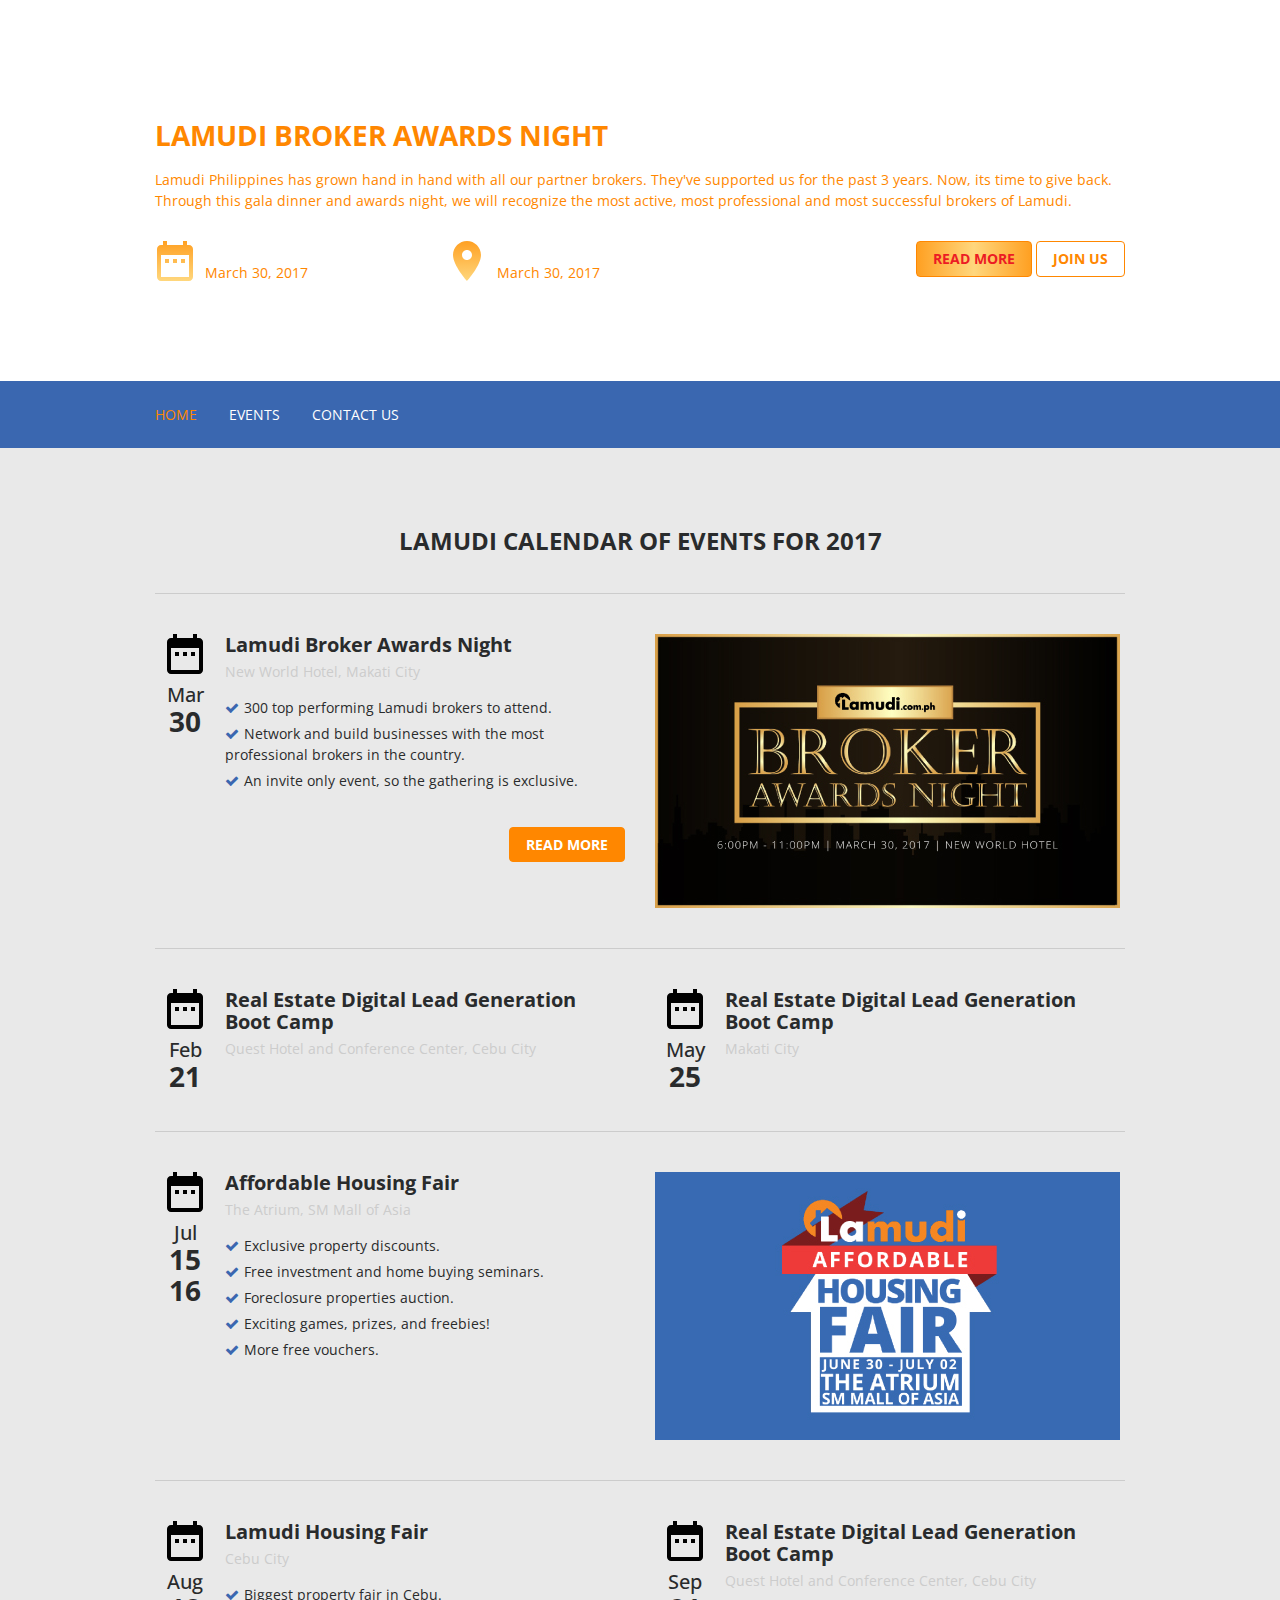
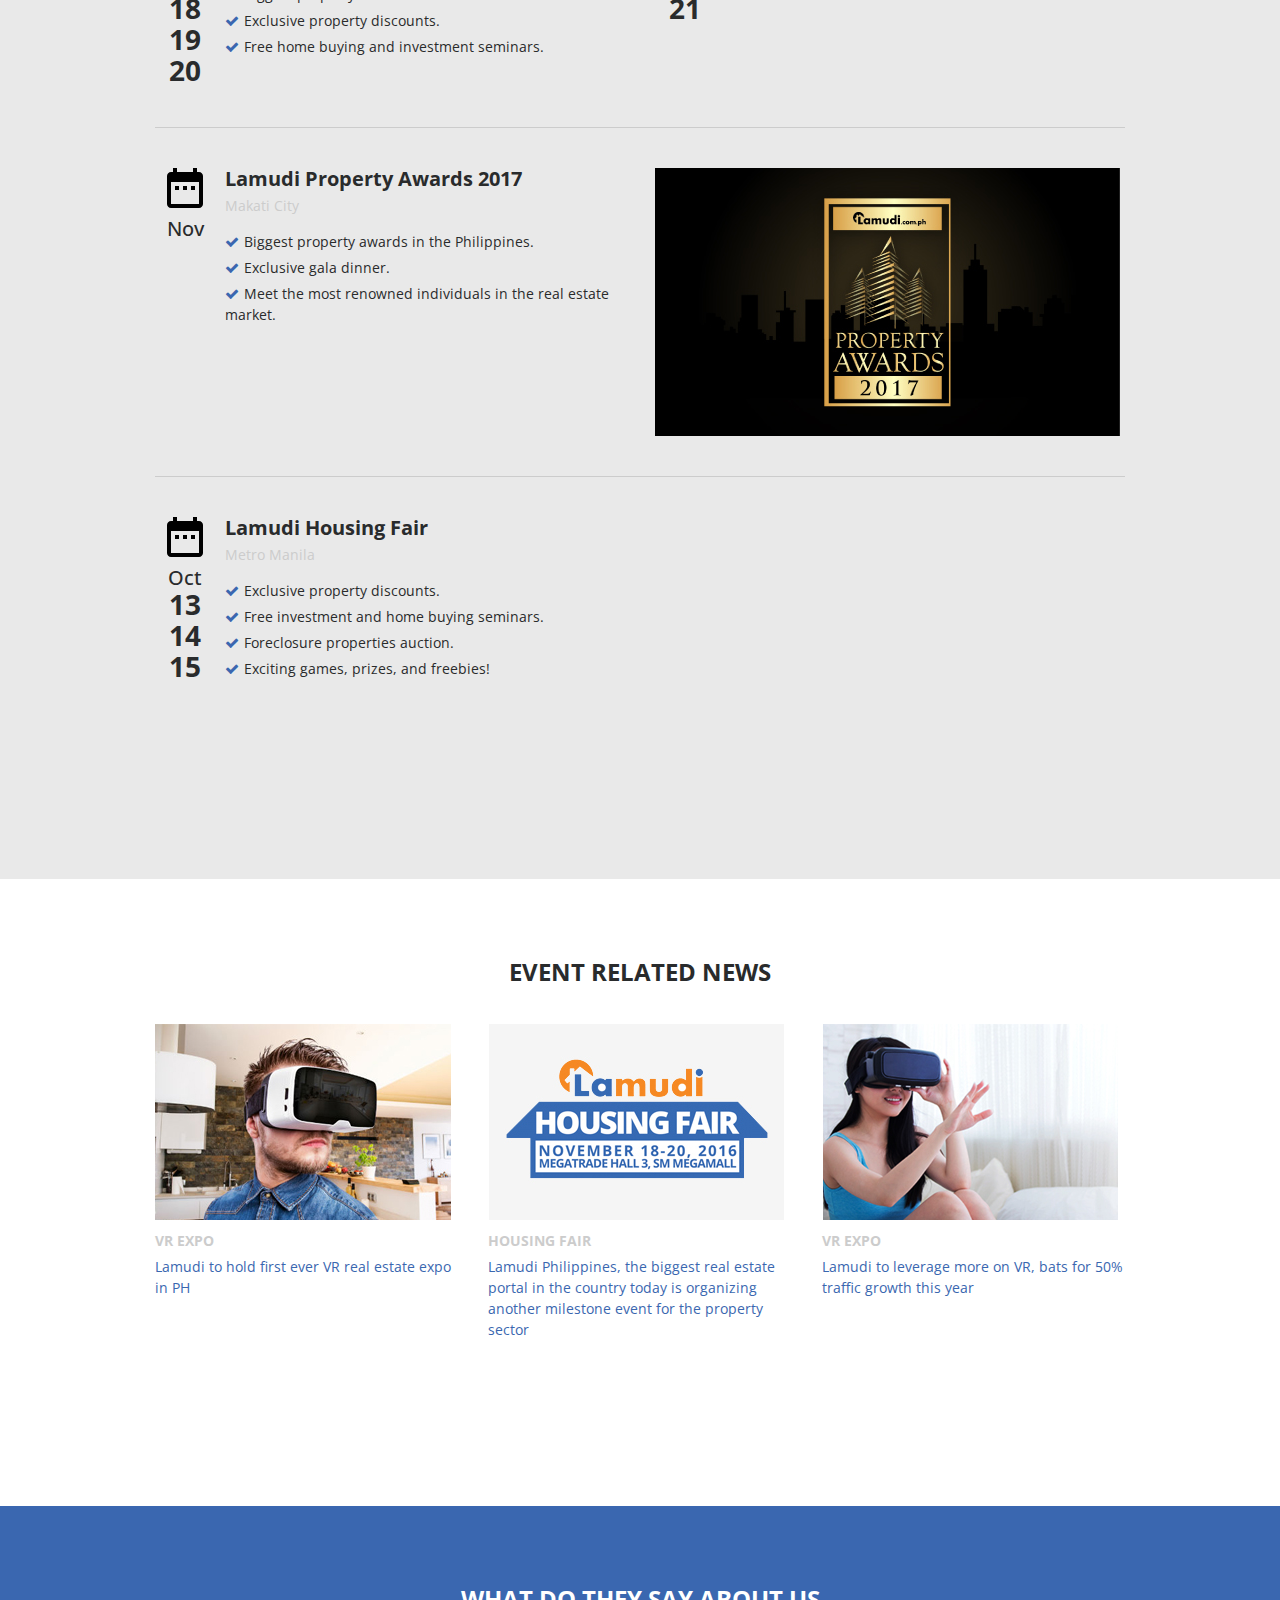
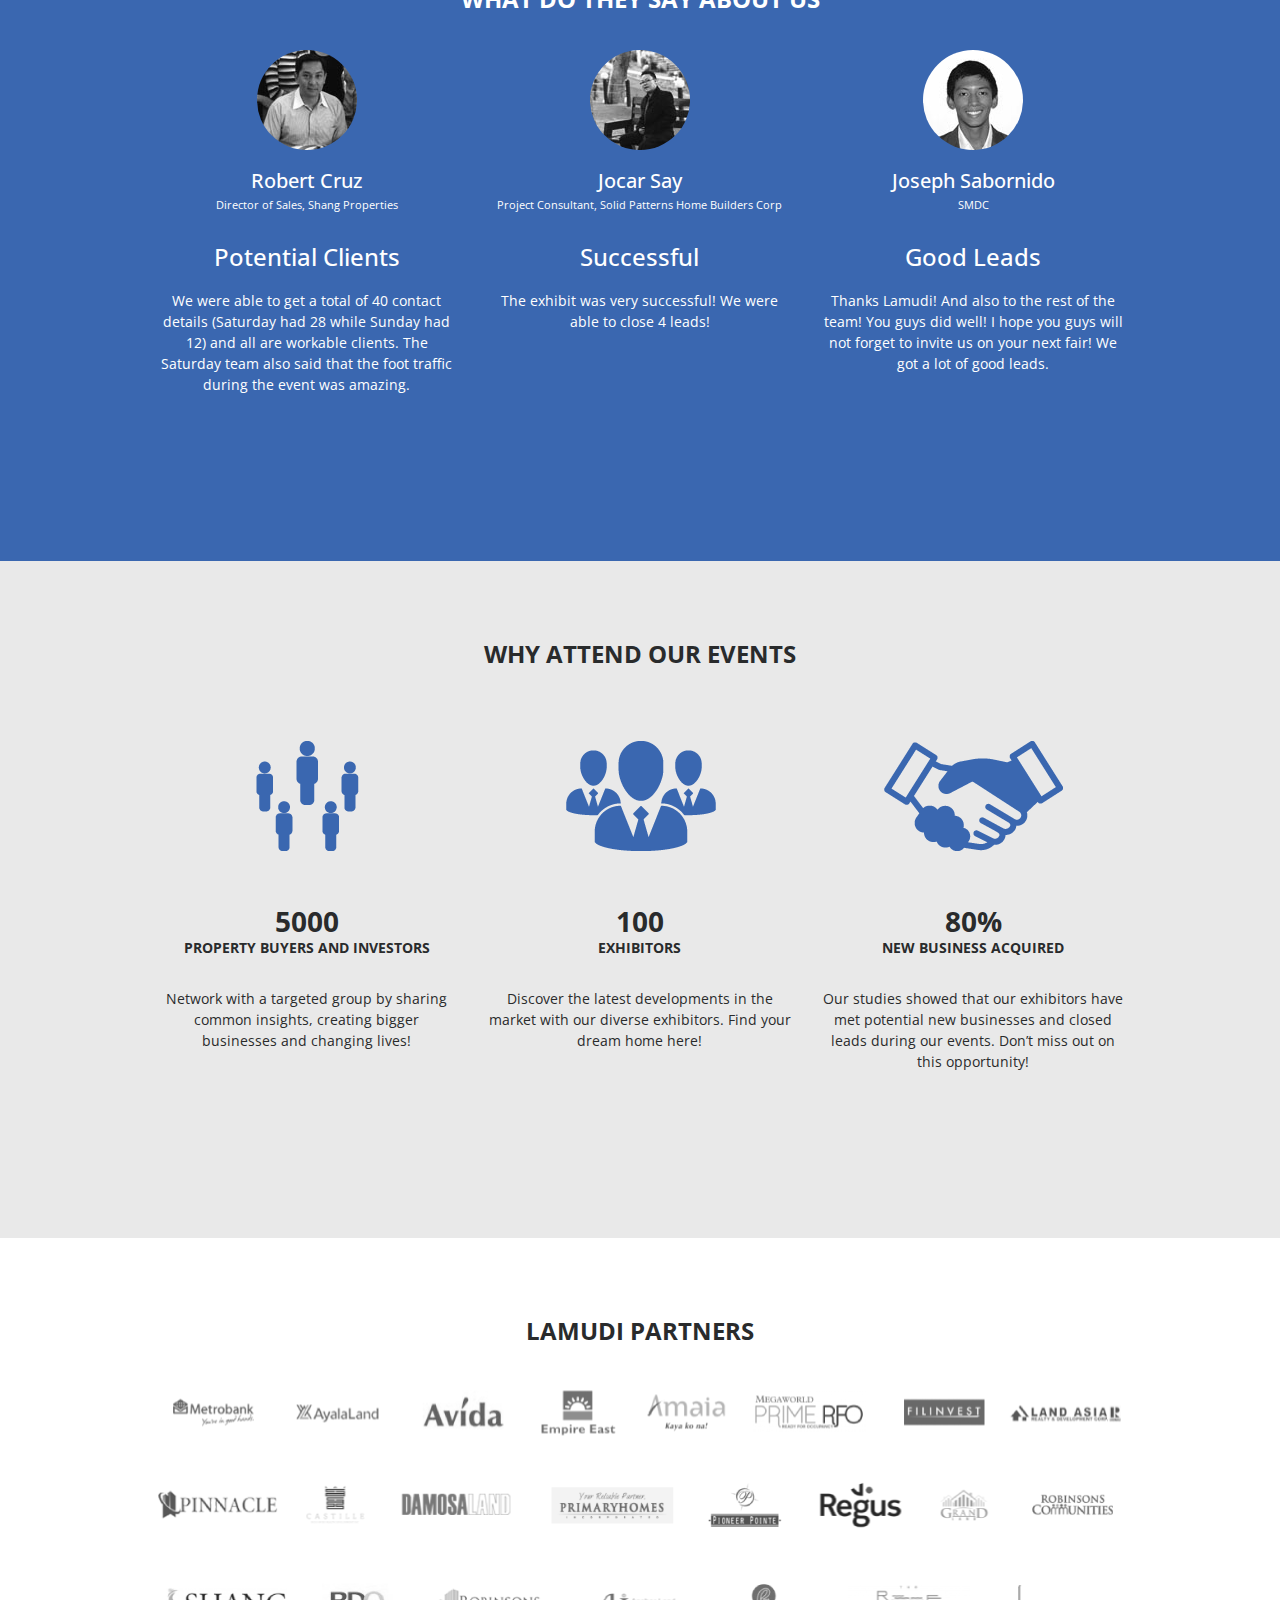
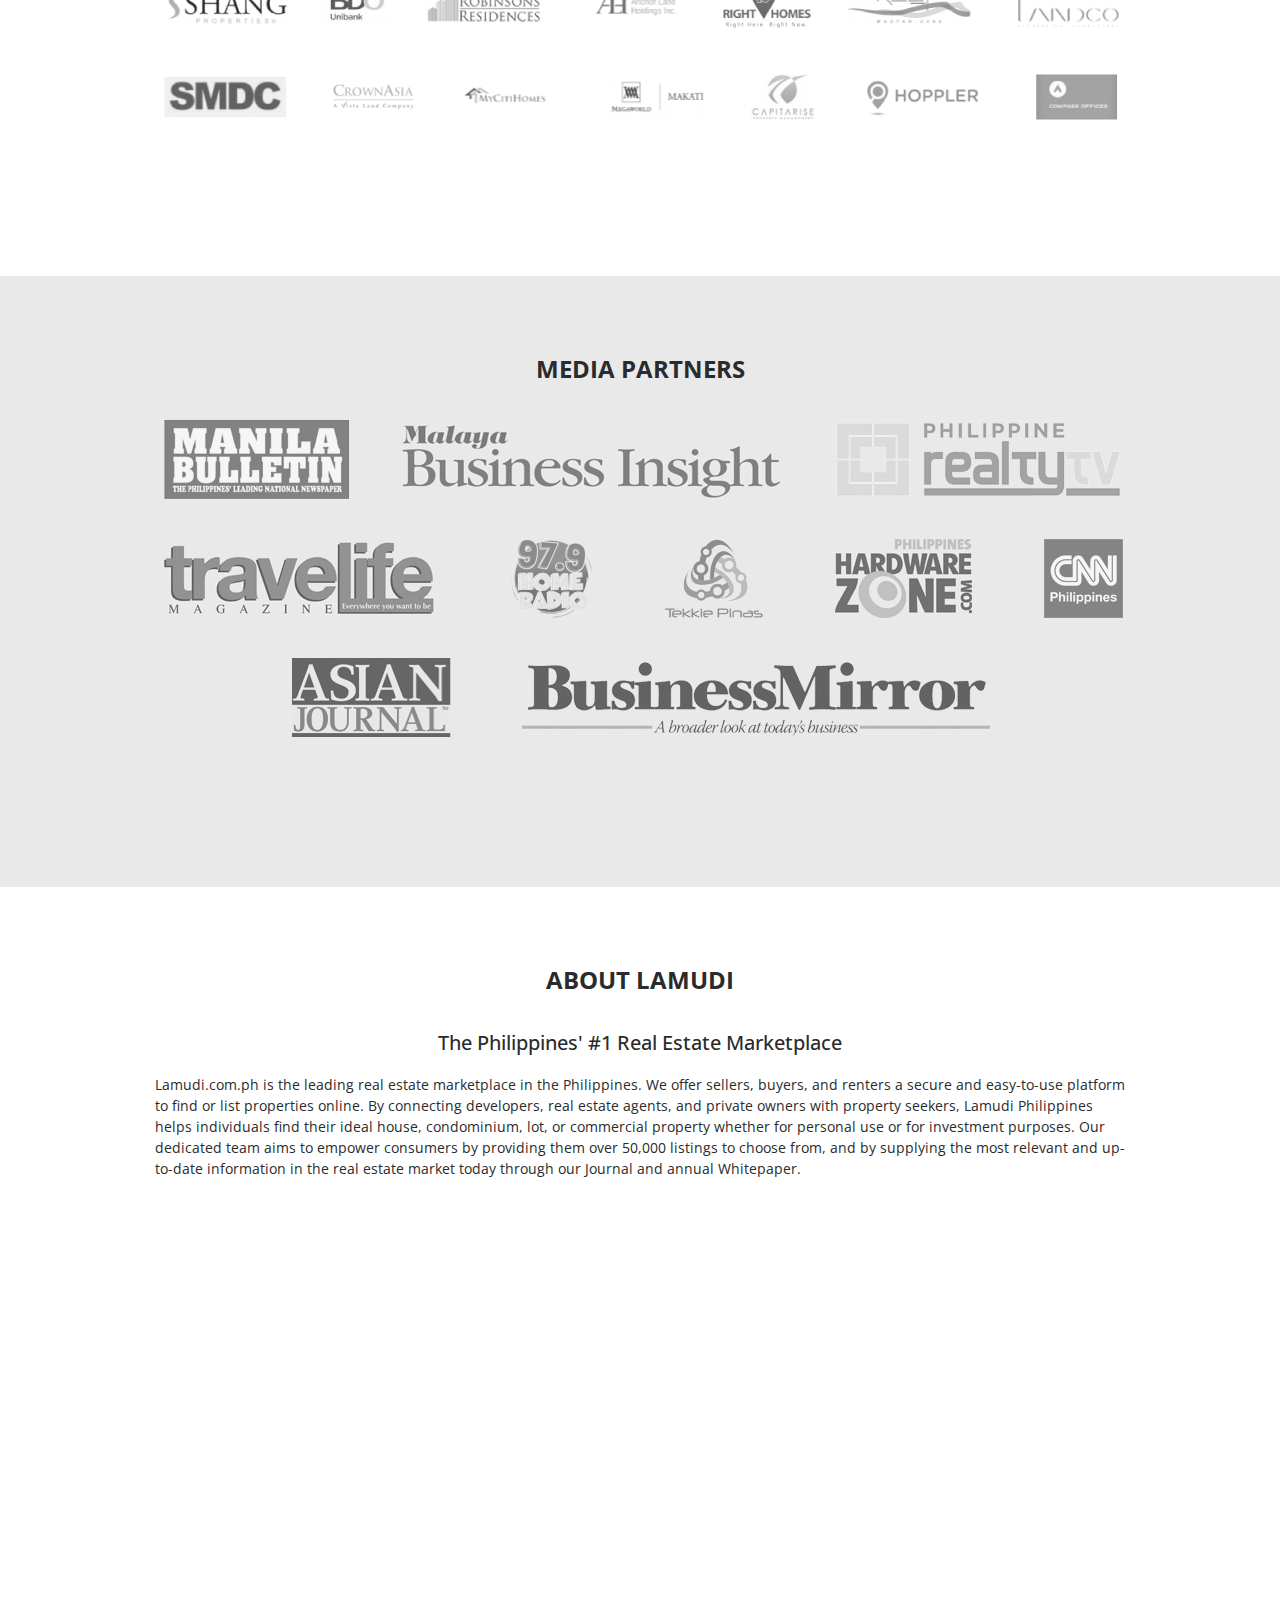
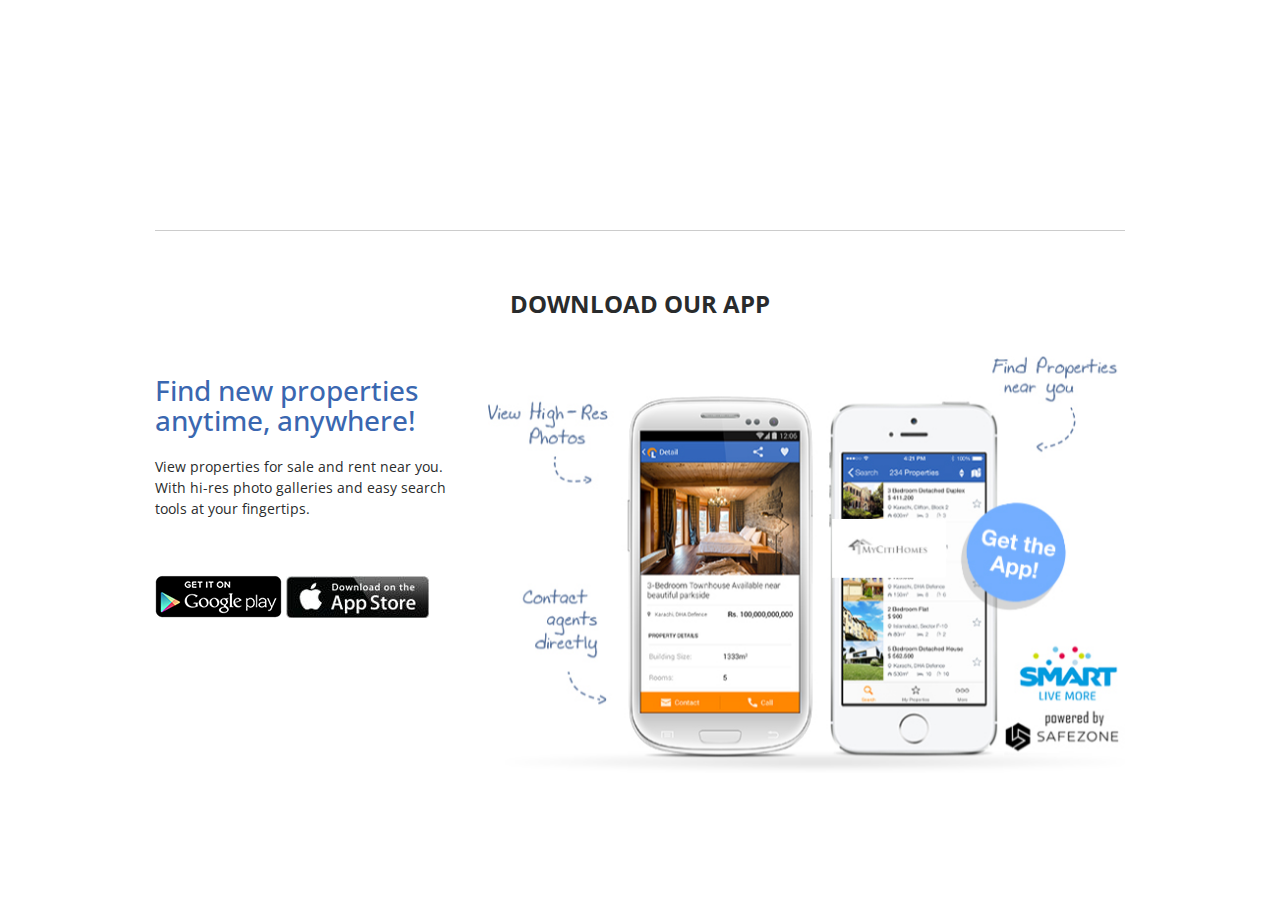
<file: index.html>
<html>
<head>
<link type="text/css" rel="stylesheet" href="https://mypropertylamudi-test.github.io/lamudi-events/css/main.css" />
</head>
<body>
	<div class="events">
		<header class="events-page">
			<div class="container">
				<div class="events-header">
					<span class="text-white"><i>Upcoming event</i></span>
					<h1 class="text-uppercase"><p><strong>Lamudi Broker Awards Night</strong></p></h1>
					<p class="mb30">Lamudi Philippines has grown hand in hand with all our partner brokers. They've supported us for the past 3 years. Now, its time to give back. Through this gala dinner and awards night, we will recognize the most active, most professional and most successful brokers of Lamudi.</p>
					<div class="row">
						<div class="col-sm-7 col-12">
							<div class="eh-details mb30">
								<div class="row">
									<div class="col-6">
										<div class="svg-ico left two-lines">
											<div class="icon">
												<svg fill="url(#gradient1)" version="1.1" id="Layer_1" xmlns="http://www.w3.org/2000/svg" xmlns:xlink="http://www.w3.org/1999/xlink" x="0px" y="0px" viewBox="0 0 40 40" style="enable-background:new 0 0 40 40;" xml:space="preserve">
													<defs>
												      <linearGradient id="gradient1" x2="0%" y2="100%">
												        <stop offset="0%" stop-color="#ffa022" />
												        <stop offset="100%" stop-color="#ffd77d" />
												      </linearGradient>
												    </defs>
													<g id="XMLID_90_">
														<path id="XMLID_422_" d="M14,18h-4v4h4V18z M22,18h-4v4h4V18z M30,18h-4v4h4V18z M34,4h-2V0h-4v4H12V0H8v4H6C3.8,4,2,5.8,2,8l0,28
															c0,2.2,1.8,4,4,4h28c2.2,0,4-1.8,4-4V8C38,5.8,36.2,4,34,4z M34,36H6V14h28V36z"/>
													</g> 
												</svg>
											</div>
											<div class="label">
												<p class="text-uppercase text-white no-margin"><strong>When</strong></p>
												<p>March 30, 2017</p>
											</div>
										</div>
									</div>
									<div class="col-6">
										<div class="svg-ico left two-lines">
											<div class="icon">
												<svg fill="url(#gradient1)" version="1.1" id="Layer_1" xmlns="http://www.w3.org/2000/svg" xmlns:xlink="http://www.w3.org/1999/xlink" x="0px" y="0px" viewBox="0 0 40 40" style="enable-background:new 0 0 40 40;" xml:space="preserve">
													<defs>
												      <linearGradient id="gradient1" x2="0%" y2="100%">
												        <stop offset="0%" stop-color="#ffa022" />
												        <stop offset="100%" stop-color="#ffd77d" />
												      </linearGradient>
												    </defs>
													<path id="XMLID_122_" d="M20,0C12.3,0,6,6.3,6,14c0,10.5,14,26,14,26s14-15.5,14-26C34,6.3,27.7,0,20,0z M20,19c-2.8,0-5-2.2-5-5
													s2.2-5,5-5s5,2.2,5,5S22.8,19,20,19z"/>
												</svg>
											</div>
											<div class="label">
												<p class="text-uppercase text-white no-margin"><strong>Where</strong></p>
												<p>March 30, 2017</p>
											</div>
										</div>
									</div>
								</div>
									<div style="clear:both;"></div>
							</div>
						</div>
						<div class="col-sm-5 col-xs-12">
							<div class="eh-cta text-right mb30">
								<a href="brokerawards.html" class="btn broker-awards">Read More</a>
								<a href="event-contact.html" class="btn btn-outline-primary">Join Us</a>
							</div>
						</div>
					</div>
				</div>
			</div>
		</header>
		<nav class="navbar navbar-toggleable-md navbar-light bg-faded">
			<div class="container">
				<div class="navbar-collapse" id="navbarSupportedContent">
					<ul class="navbar-nav mr-auto">
						<li class="nav-item active">
							<a class="nav-link active" href="#">Home</a>
						</li>
						<li class="nav-item">
							<a class="nav-link" href="all-events.html">Events</a>
						</li>
						<li class="nav-item">
							<a class="nav-link" href="event-contact.html">Contact Us</a>
						</li>
					</ul>
				</div>
			</div>
		</nav>
		<section class="gray">
			<div class="container">
				<h4 class="text-uppercase text-center"><strong>Lamudi Calendar of Events for 2017</strong></h4>
				<div class="section-content">
					<div class="home-calendar two-row">
						<div class="row">
							<div class="hc-box col-sm-6">
								<div class="hc-date">
									<div class="svg-ico text-center">
										<div class="icon mb10">
											<svg version="1.1" id="Layer_1" xmlns="http://www.w3.org/2000/svg" xmlns:xlink="http://www.w3.org/1999/xlink" x="0px" y="0px" viewBox="0 0 40 40" style="enable-background:new 0 0 40 40;" xml:space="preserve">
												<g id="XMLID_90_">
													<path id="XMLID_422_" d="M14,18h-4v4h4V18z M22,18h-4v4h4V18z M30,18h-4v4h4V18z M34,4h-2V0h-4v4H12V0H8v4H6C3.8,4,2,5.8,2,8l0,28
														c0,2.2,1.8,4,4,4h28c2.2,0,4-1.8,4-4V8C38,5.8,36.2,4,34,4z M34,36H6V14h28V36z"/>
												</g> 
											</svg>
										</div>
										<h5 class="no-margin">Mar</h5>
										<h1 class="no-margin"><strong>30</strong></h1>
									</div>
								</div>
								<div class="hc-details">
									<div class="hcd-box ml10 mb30">
										<h5 class="mb5"><strong>Lamudi Broker Awards Night</strong></h5>
										<p class="text-muted no-margin">New World Hotel, Makati City</p>
										<ul class="hcd-highlights list-unstyled pt15">
											<li class="mb5"><i class="fa fa-check mr5" aria-hidden="true"></i>300 top performing Lamudi brokers to attend.</li>
											<li class="mb5"><i class="fa fa-check mr5" aria-hidden="true"></i>Network and build businesses with the most professional brokers in the country.</li>
											<li class="mb5"><i class="fa fa-check mr5" aria-hidden="true"></i>An invite only event, so the gathering is exclusive.</li>
										</ul>
										<p class="text-right"><a href="brokerawards.html" class="btn btn-primary mt20">READ MORE</a></p>
									</div>
								</div>
							</div>
							<div class="col-sm-6">
								<a href="brokerawards.html"><img class="img-fluid hidden-xs-down" src="https://mypropertylamudi-test.github.io/lamudi-events/images/calendar-main-01.jpg" alt=""></a>
							</div>
						</div>
					</div>
					<div class="home-calendar two-row">
						<div class="row">
							<div class="hc-box col-sm-6">
								<div class="hc-date">
									<div class="svg-ico text-center">
										<div class="icon mb10">
											<svg version="1.1" id="Layer_1" xmlns="http://www.w3.org/2000/svg" xmlns:xlink="http://www.w3.org/1999/xlink" x="0px" y="0px" viewBox="0 0 40 40" style="enable-background:new 0 0 40 40;" xml:space="preserve">
												<g id="XMLID_90_">
													<path id="XMLID_422_" d="M14,18h-4v4h4V18z M22,18h-4v4h4V18z M30,18h-4v4h4V18z M34,4h-2V0h-4v4H12V0H8v4H6C3.8,4,2,5.8,2,8l0,28
														c0,2.2,1.8,4,4,4h28c2.2,0,4-1.8,4-4V8C38,5.8,36.2,4,34,4z M34,36H6V14h28V36z"/>
												</g> 
											</svg>
										</div>
										<h5 class="no-margin">Feb</h5>
										<h1 class="no-margin"><strong>21</strong></h1>
									</div>
								</div>
								<div class="hc-details">
									<div class="hcd-box ml10 mb30">
										<h5 class="mb5"><strong>Real Estate Digital Lead Generation Boot Camp</strong></h5>
										<p class="text-muted no-margin">Quest Hotel and Conference Center, Cebu City</p>
									</div>
								</div>
							</div>
							<div class="hc-box col-sm-6">
								<div class="hc-date">
									<div class="svg-ico text-center">
										<div class="icon mb10">
											<svg version="1.1" id="Layer_1" xmlns="http://www.w3.org/2000/svg" xmlns:xlink="http://www.w3.org/1999/xlink" x="0px" y="0px" viewBox="0 0 40 40" style="enable-background:new 0 0 40 40;" xml:space="preserve">
												<g id="XMLID_90_">
													<path id="XMLID_422_" d="M14,18h-4v4h4V18z M22,18h-4v4h4V18z M30,18h-4v4h4V18z M34,4h-2V0h-4v4H12V0H8v4H6C3.8,4,2,5.8,2,8l0,28
														c0,2.2,1.8,4,4,4h28c2.2,0,4-1.8,4-4V8C38,5.8,36.2,4,34,4z M34,36H6V14h28V36z"/>
												</g> 
											</svg>
										</div>
										<h5 class="no-margin">May</h5>
										<h1 class="no-margin"><strong>25</strong></h1>
									</div>
								</div>
								<div class="hc-details">
									<div class="hcd-box ml10 mb30">
										<h5 class="mb5"><strong>Real Estate Digital Lead Generation Boot Camp</strong></h5>
										<p class="text-muted no-margin">Makati City</p>
									</div>
								</div>
							</div>
						</div>
					</div>
					<div class="home-calendar two-row">
						<div class="row">
							<div class="hc-box col-sm-6">
								<div class="hc-date">
									<div class="svg-ico text-center">
										<div class="icon mb10">
											<svg version="1.1" id="Layer_1" xmlns="http://www.w3.org/2000/svg" xmlns:xlink="http://www.w3.org/1999/xlink" x="0px" y="0px" viewBox="0 0 40 40" style="enable-background:new 0 0 40 40;" xml:space="preserve">
												<g id="XMLID_90_">
													<path id="XMLID_422_" d="M14,18h-4v4h4V18z M22,18h-4v4h4V18z M30,18h-4v4h4V18z M34,4h-2V0h-4v4H12V0H8v4H6C3.8,4,2,5.8,2,8l0,28
														c0,2.2,1.8,4,4,4h28c2.2,0,4-1.8,4-4V8C38,5.8,36.2,4,34,4z M34,36H6V14h28V36z"/>
												</g> 
											</svg>
										</div>
										<h5 class="no-margin">Jul</h5>
										<h1 class="no-margin"><strong>15</strong></h1>
										<h1 class="no-margin"><strong>16</strong></h1>
									</div>
								</div>
								<div class="hc-details">
									<div class="hcd-box ml10 mb30">
										<h5 class="mb5"><strong>Affordable Housing Fair</strong></h5>
										<p class="text-muted no-margin">The Atrium, SM Mall of Asia</p>
										<ul class="hcd-highlights list-unstyled pt15">
											<li class="mb5"><i class="fa fa-check mr5" aria-hidden="true"></i>Exclusive property discounts.</li>
											<li class="mb5"><i class="fa fa-check mr5" aria-hidden="true"></i>Free investment and home buying seminars.</li>
											<li class="mb5"><i class="fa fa-check mr5" aria-hidden="true"></i>Foreclosure properties auction.</li>
											<li class="mb5"><i class="fa fa-check mr5" aria-hidden="true"></i>Exciting games, prizes, and freebies!</li>
											<li class="mb5"><i class="fa fa-check mr5" aria-hidden="true"></i>More free vouchers.</li>
										</ul>
									</div>
								</div>
							</div>
							<div class="col-sm-6">
								<img class="img-fluid hidden-xs-down" src="https://mypropertylamudi-test.github.io/lamudi-events/images/calendar-main-02.jpg" alt="">
							</div>
						</div>
					</div>
					<div class="home-calendar two-row">
						<div class="row">
							<div class="hc-box col-sm-6">
								<div class="hc-date">
									<div class="svg-ico text-center">
										<div class="icon mb10">
											<svg version="1.1" id="Layer_1" xmlns="http://www.w3.org/2000/svg" xmlns:xlink="http://www.w3.org/1999/xlink" x="0px" y="0px" viewBox="0 0 40 40" style="enable-background:new 0 0 40 40;" xml:space="preserve">
												<g id="XMLID_90_">
													<path id="XMLID_422_" d="M14,18h-4v4h4V18z M22,18h-4v4h4V18z M30,18h-4v4h4V18z M34,4h-2V0h-4v4H12V0H8v4H6C3.8,4,2,5.8,2,8l0,28
														c0,2.2,1.8,4,4,4h28c2.2,0,4-1.8,4-4V8C38,5.8,36.2,4,34,4z M34,36H6V14h28V36z"/>
												</g> 
											</svg>
										</div>
										<h5 class="no-margin">Aug</h5>
										<h1 class="no-margin"><strong>18</strong></h1>
										<h1 class="no-margin"><strong>19</strong></h1>
										<h1 class="no-margin"><strong>20</strong></h1>
									</div>
								</div>
								<div class="hc-details">
									<div class="hcd-box ml10 mb30">
										<h5 class="mb5"><strong>Lamudi Housing Fair</strong></h5>
										<p class="text-muted no-margin">Cebu City</p>
										<ul class="hcd-highlights list-unstyled pt15">
											<li class="mb5"><i class="fa fa-check mr5" aria-hidden="true"></i>Biggest property fair in Cebu.</li>
											<li class="mb5"><i class="fa fa-check mr5" aria-hidden="true"></i>Exclusive property discounts.</li>
											<li class="mb5"><i class="fa fa-check mr5" aria-hidden="true"></i>Free home buying and investment seminars.</li>
										</ul>
									</div>
								</div>
							</div>
							<div class="hc-box col-sm-6">
								<div class="hc-date">
									<div class="svg-ico text-center">
										<div class="icon mb10">
											<svg version="1.1" id="Layer_1" xmlns="http://www.w3.org/2000/svg" xmlns:xlink="http://www.w3.org/1999/xlink" x="0px" y="0px" viewBox="0 0 40 40" style="enable-background:new 0 0 40 40;" xml:space="preserve">
												<g id="XMLID_90_">
													<path id="XMLID_422_" d="M14,18h-4v4h4V18z M22,18h-4v4h4V18z M30,18h-4v4h4V18z M34,4h-2V0h-4v4H12V0H8v4H6C3.8,4,2,5.8,2,8l0,28
														c0,2.2,1.8,4,4,4h28c2.2,0,4-1.8,4-4V8C38,5.8,36.2,4,34,4z M34,36H6V14h28V36z"/>
												</g> 
											</svg>
										</div>
										<h5 class="no-margin">Sep</h5>
										<h1 class="no-margin"><strong>21</strong></h1>
									</div>
								</div>
								<div class="hc-details">
									<div class="hcd-box ml10 mb30">
										<h5 class="mb5"><strong>Real Estate Digital Lead Generation Boot Camp</strong></h5>
										<p class="text-muted no-margin">Quest Hotel and Conference Center, Cebu City</p>
									</div>
								</div>
							</div>
						</div>
					</div>
					<div class="home-calendar two-row">
						<div class="row">
							<div class="hc-box col-sm-6">
								<div class="hc-date">
									<div class="svg-ico text-center">
										<div class="icon mb10">
											<svg version="1.1" id="Layer_1" xmlns="http://www.w3.org/2000/svg" xmlns:xlink="http://www.w3.org/1999/xlink" x="0px" y="0px" viewBox="0 0 40 40" style="enable-background:new 0 0 40 40;" xml:space="preserve">
												<g id="XMLID_90_">
													<path id="XMLID_422_" d="M14,18h-4v4h4V18z M22,18h-4v4h4V18z M30,18h-4v4h4V18z M34,4h-2V0h-4v4H12V0H8v4H6C3.8,4,2,5.8,2,8l0,28
														c0,2.2,1.8,4,4,4h28c2.2,0,4-1.8,4-4V8C38,5.8,36.2,4,34,4z M34,36H6V14h28V36z"/>
												</g> 
											</svg>
										</div>
										<h5 class="no-margin">Nov</h5>
									</div>
								</div>
								<div class="hc-details">
									<div class="hcd-box ml10 mb30">
										<h5 class="mb5"><strong>Lamudi Property Awards 2017</strong></h5>
										<p class="text-muted no-margin">Makati City</p>
										<ul class="hcd-highlights list-unstyled pt15">
											<li class="mb5"><i class="fa fa-check mr5" aria-hidden="true"></i>Biggest property awards in the Philippines.</li>
											<li class="mb5"><i class="fa fa-check mr5" aria-hidden="true"></i>Exclusive gala dinner.</li>
											<li class="mb5"><i class="fa fa-check mr5" aria-hidden="true"></i>Meet the most renowned individuals in the real estate market.</li>
										</ul>
									</div>
								</div>
							</div>
							<div class="col-sm-6">
								<img class="img-fluid hidden-xs-down" src="https://mypropertylamudi-test.github.io/lamudi-events/images/calendar-main-03.jpg" alt="">
							</div>
						</div>
					</div>
					<div class="home-calendar two-row">
						<div class="row">
							<div class="hc-box col-sm-6">
								<div class="hc-date">
									<div class="svg-ico text-center">
										<div class="icon mb10">
											<svg version="1.1" id="Layer_1" xmlns="http://www.w3.org/2000/svg" xmlns:xlink="http://www.w3.org/1999/xlink" x="0px" y="0px" viewBox="0 0 40 40" style="enable-background:new 0 0 40 40;" xml:space="preserve">
												<g id="XMLID_90_">
													<path id="XMLID_422_" d="M14,18h-4v4h4V18z M22,18h-4v4h4V18z M30,18h-4v4h4V18z M34,4h-2V0h-4v4H12V0H8v4H6C3.8,4,2,5.8,2,8l0,28
														c0,2.2,1.8,4,4,4h28c2.2,0,4-1.8,4-4V8C38,5.8,36.2,4,34,4z M34,36H6V14h28V36z"/>
												</g> 
											</svg>
										</div>
										<h5 class="no-margin">Oct</h5>
										<h1 class="no-margin"><strong>13</strong></h1>
										<h1 class="no-margin"><strong>14</strong></h1>
										<h1 class="no-margin"><strong>15</strong></h1>
									</div>
								</div>
								<div class="hc-details">
									<div class="hcd-box ml10 mb30">
										<h5 class="mb5"><strong>Lamudi Housing Fair</strong></h5>
										<p class="text-muted no-margin">Metro Manila</p>
										<ul class="hcd-highlights list-unstyled pt15">
											<li class="mb5"><i class="fa fa-check mr5" aria-hidden="true"></i>Exclusive property discounts.</li>
											<li class="mb5"><i class="fa fa-check mr5" aria-hidden="true"></i>Free investment and home buying seminars.</li>
											<li class="mb5"><i class="fa fa-check mr5" aria-hidden="true"></i>Foreclosure properties auction.</li>
											<li class="mb5"><i class="fa fa-check mr5" aria-hidden="true"></i>Exciting games, prizes, and freebies!</li>
										</ul>
									</div>
								</div>
							</div>
						</div>
					</div>
				</div>
			</div>
		</section>
		<section>
			<div class="container">
				<h4 class="text-uppercase text-center"><strong>Event Related News</strong></h4>
				<div class="section-content text-center-xs">
					<div class="row">
						<div class="col-sm-4 mb20">
							<a href="http://adobomagazine.com/philippine-news/lamudi-hold-first-ever-vr-real-estate-expo-ph" target="_blank"><img class="img-fluid mb10" src="https://mypropertylamudi-test.github.io/lamudi-events/images/event-rel-01.jpg" alt=""></a>
							<p class="text-uppercase text-muted mb5"><strong>VR Expo</strong></p>
							<p><a href="http://adobomagazine.com/philippine-news/lamudi-hold-first-ever-vr-real-estate-expo-ph" target="_blank">Lamudi to hold first ever VR real estate expo in PH</a></p>
						</div>
						<div class="col-sm-4 mb20">
							<a href="http://travelife.biz/lamudi-philippines-event-property-sector" target="_blank"><img class="img-fluid mb10" src="https://mypropertylamudi-test.github.io/lamudi-events/images/event-rel-02.jpg" alt=""></a>
							<p class="text-uppercase text-muted mb5"><strong>Housing Fair</strong></p>
							<p><a href="http://travelife.biz/lamudi-philippines-event-property-sector" target="_blank">Lamudi Philippines, the biggest real estate portal in the country today is organizing another milestone event for the property sector</a></p>
						</div>
						<div class="col-sm-4 mb20">
							<a href="http://www.interaksyon.com/infotech/lamudi-to-leverage-more-on-vr-bats-for-50-traffic-growth-this-year" target="_blank"><img class="img-fluid mb10" src="https://mypropertylamudi-test.github.io/lamudi-events/images/event-rel-03.jpg" alt=""></a>
							<p class="text-uppercase text-muted mb5"><strong>VR Expo</strong></p>
							<p><a href="http://www.interaksyon.com/infotech/lamudi-to-leverage-more-on-vr-bats-for-50-traffic-growth-this-year">Lamudi to leverage more on VR, bats for 50% traffic growth this year</a></p>
						</div>
					</div>
				</div>
			</div>
		</section>
		<section class="blue">
			<div class="container">
				<h4 class="text-uppercase text-center"><strong>What do they say about us</strong></h4>
				<div class="section-content text-center">
					<div class="testimonials">
						<div class="row">
							<div class="col-sm-4 col-12 mb20">
								<img class="mb20" src="https://mypropertylamudi-test.github.io/lamudi-events/images/robert-cruz-01.jpg" alt="">
								<h5 class="mb5">Robert Cruz</h5>
								<p class="mb30"><small>Director of Sales, Shang Properties</small></p>
								<h4 class="mb20">Potential Clients</h4>
								<p>We were able to get a total of 40 contact details (Saturday had 28 while Sunday had 12) and all are workable clients. The Saturday team also said that the foot traffic during the event was amazing.</p>
							</div>
							<div class="col-sm-4 col-12 mb20">
								<img class="mb20" src="https://mypropertylamudi-test.github.io/lamudi-events/images/jocar-sey-01.jpg" alt="">
								<h5 class="mb5">Jocar Say</h5>
								<p class="mb30"><small>Project Consultant, Solid Patterns Home Builders Corp</small></p>
								<h4 class="mb20">Successful</h4>
								<p>The exhibit was very successful! We were able to close 4 leads!</p>
							</div>
							<div class="col-sm-4 col-12 mb20">
								<img class="mb20" src="https://mypropertylamudi-test.github.io/lamudi-events/images/joseph-sabornido-01.jpg" alt="">
								<h5 class="mb5">Joseph Sabornido</h5>
								<p class="mb30"><small>SMDC</small></p>
								<h4 class="mb20">Good Leads</h4>
								<p>Thanks Lamudi! And also to the rest of the team! You guys did well! I hope you guys will not forget to invite us on your next fair! We got a lot of good leads.</p>
							</div>
						</div>
					</div>
				</div>
			</div>
		</section>
		<section class="gray">
			<div class="container">
				<h4 class="text-uppercase text-center"><strong>Why attend our events</strong></h4>
				<div class="section-content text-center">
					<div class="row">
						<div class="col-sm-4 col-12 mb20">
							<img class="img-fluid mb20" src="https://mypropertylamudi-test.github.io/lamudi-events/images/why-attend-img-01.png" alt="">
							<h1 class="no-margin"><strong>5000</strong></h1>
							<p class="mb30 text-uppercase"><strong>Property Buyers and Investors</strong></p>
							<p>Network with a targeted group by sharing common insights, creating bigger businesses and changing lives! </p>
						</div>
						<div class="col-sm-4 col-12 mb20">
							<img class="img-fluid mb20" src="https://mypropertylamudi-test.github.io/lamudi-events/images/why-attend-img-02.png" alt="">
							<h1 class="no-margin"><strong>100</strong></h1>
							<p class="mb30 text-uppercase"><strong>Exhibitors</strong></p>
							<p>Discover the latest developments in the market with our diverse exhibitors. Find your dream home here!</p>
						</div>
						<div class="col-sm-4 col-12 mb20">
							<img class="img-fluid mb20" src="https://mypropertylamudi-test.github.io/lamudi-events/images/why-attend-img-03.png" alt="">
							<h1 class="no-margin"><strong>80%</strong></h1>
							<p class="mb30 text-uppercase"><strong>New Business Acquired</strong></p>
							<p>Our studies showed that our exhibitors have met potential new businesses and closed leads during our events. Don’t miss out on this opportunity!</p>
						</div>
					</div>
				</div>
			</div>
		</section>
		<section>
			<div class="container">
				<h4 class="text-uppercase text-center"><strong>Lamudi Partners</strong></h4>
				<div class="section-content text-center">
					<img class="img-fluid mb20" src="https://mypropertylamudi-test.github.io/lamudi-events/images/lamudi-partners-01.png" alt="">
				</div>
			</div>
		</section>
		<section class="gray">
			<div class="container">
				<h4 class="text-uppercase text-center"><strong>Media Partners</strong></h4>
				<div class="section-content text-center">
					<img class="img-fluid mb20" src="https://mypropertylamudi-test.github.io/lamudi-events/images/lamudi-partners-02.png" alt="">
				</div>
			</div>
		</section>
		<section>
			<div class="container">
				<h4 class="text-uppercase text-center"><strong>About Lamudi</strong></h4>
				<div class="section-content">
					<h5 class="text-center mb20">The Philippines' #1 Real Estate Marketplace</h5>
					<p class="mb40">Lamudi.com.ph is the leading real estate marketplace in the Philippines. We offer sellers, buyers, and renters a secure and easy-to-use platform to find or list properties online. By connecting developers, real estate agents, and private owners with property seekers, Lamudi Philippines helps individuals find their ideal house, condominium, lot, or commercial property whether for personal use or for investment purposes. Our dedicated team aims to empower consumers by providing them over 50,000 listings to choose from, and by supplying the most relevant and up-to-date information in the real estate market today through our Journal and annual Whitepaper. </p>
					<div class="lamudi-tvc">
						<iframe width="970" height="500" src="https://www.youtube.com/embed/80vm3V02-Ws" frameborder="0" allowfullscreen></iframe>
					</div>
				</div>
				<hr class="pb30 mb30">
				<h4 class="text-uppercase text-center"><strong>Download Our App</strong></h4>
				<div class="section-content text-center-xs">
					<div class="row">
						<div class="col-md-4 col-sm-6 col-12">
							<h1 class="mb20 text-info">Find new properties anytime, anywhere!</h1>
							<p>View properties for sale and rent near you. With hi-res photo galleries and easy search tools at your fingertips.</p>
							<div class="pt40 pb40">
								<a href="https://app.adjust.com/fv7fjo?campaign=PH_onsite&adgroup=PH_HomepageSpecialPromo&creative=PH_EN_app_banner&utm_source=Onsite&utm_medium=PH_onsite&utm_campaign=PH_HomepageSpecialPromo" target="_blank"><img class="img-fluid" src="https://mypropertylamudi-test.github.io/lamudi-events/images/app-dl-01.png" alt=""></a>
								<a href="https://app.adjust.com/6imu6r?campaign=PH_onsite&adgroup=PH_HomepageSpecialPromo&creative=PH_EN_app_banner&utm_source=Onsite&utm_medium=PH_onsite&utm_campaign=PH_HomepageSpecialPromo" target="_blank"><img class="img-fluid" src="https://mypropertylamudi-test.github.io/lamudi-events/images/app-dl-02.png" alt=""></a>
							</div>
						</div>
						<div class="col-md-8 col-sm-6 col-12">
							<img class="img-fluid mb20" src="https://mypropertylamudi-test.github.io/lamudi-events/images/download-app-01.jpg" alt="">
						</div>
					</div>
				</div>
			</div>
		</section>
	</div>
</body>
</html>
</file>
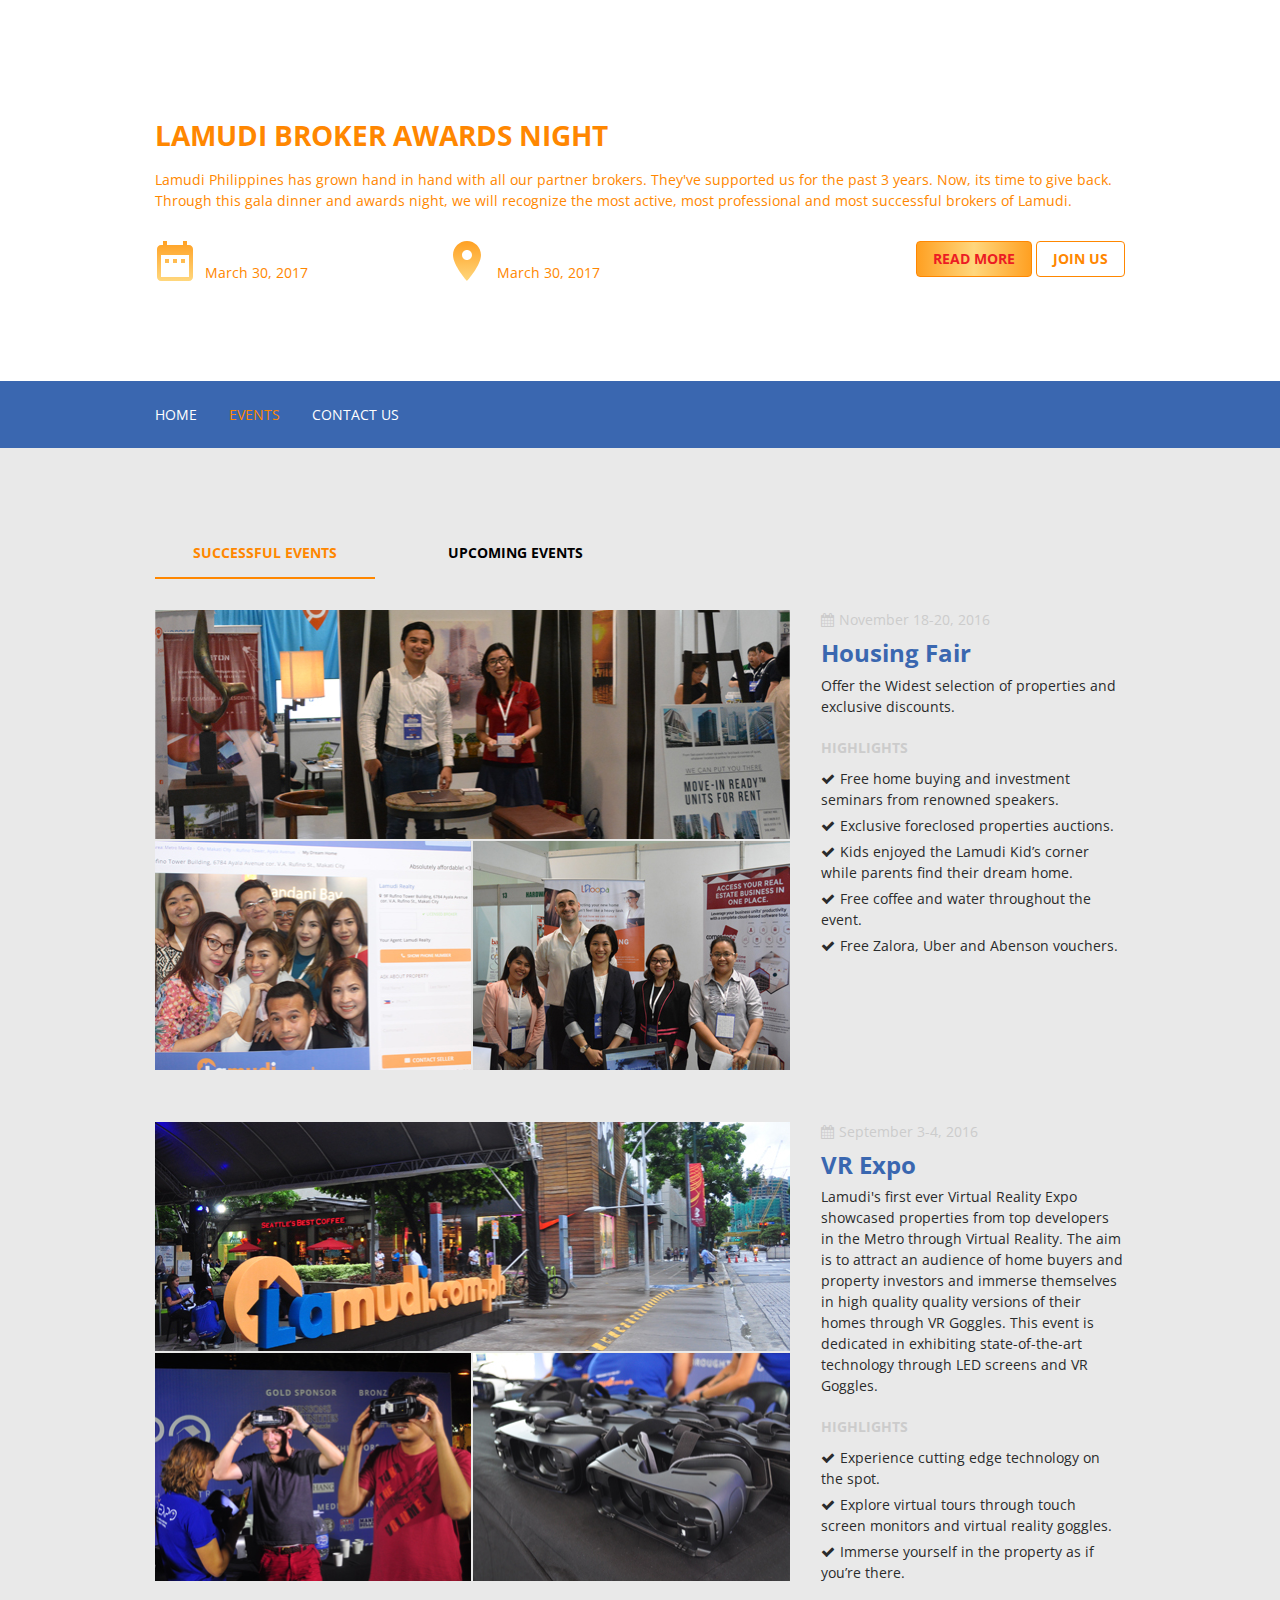
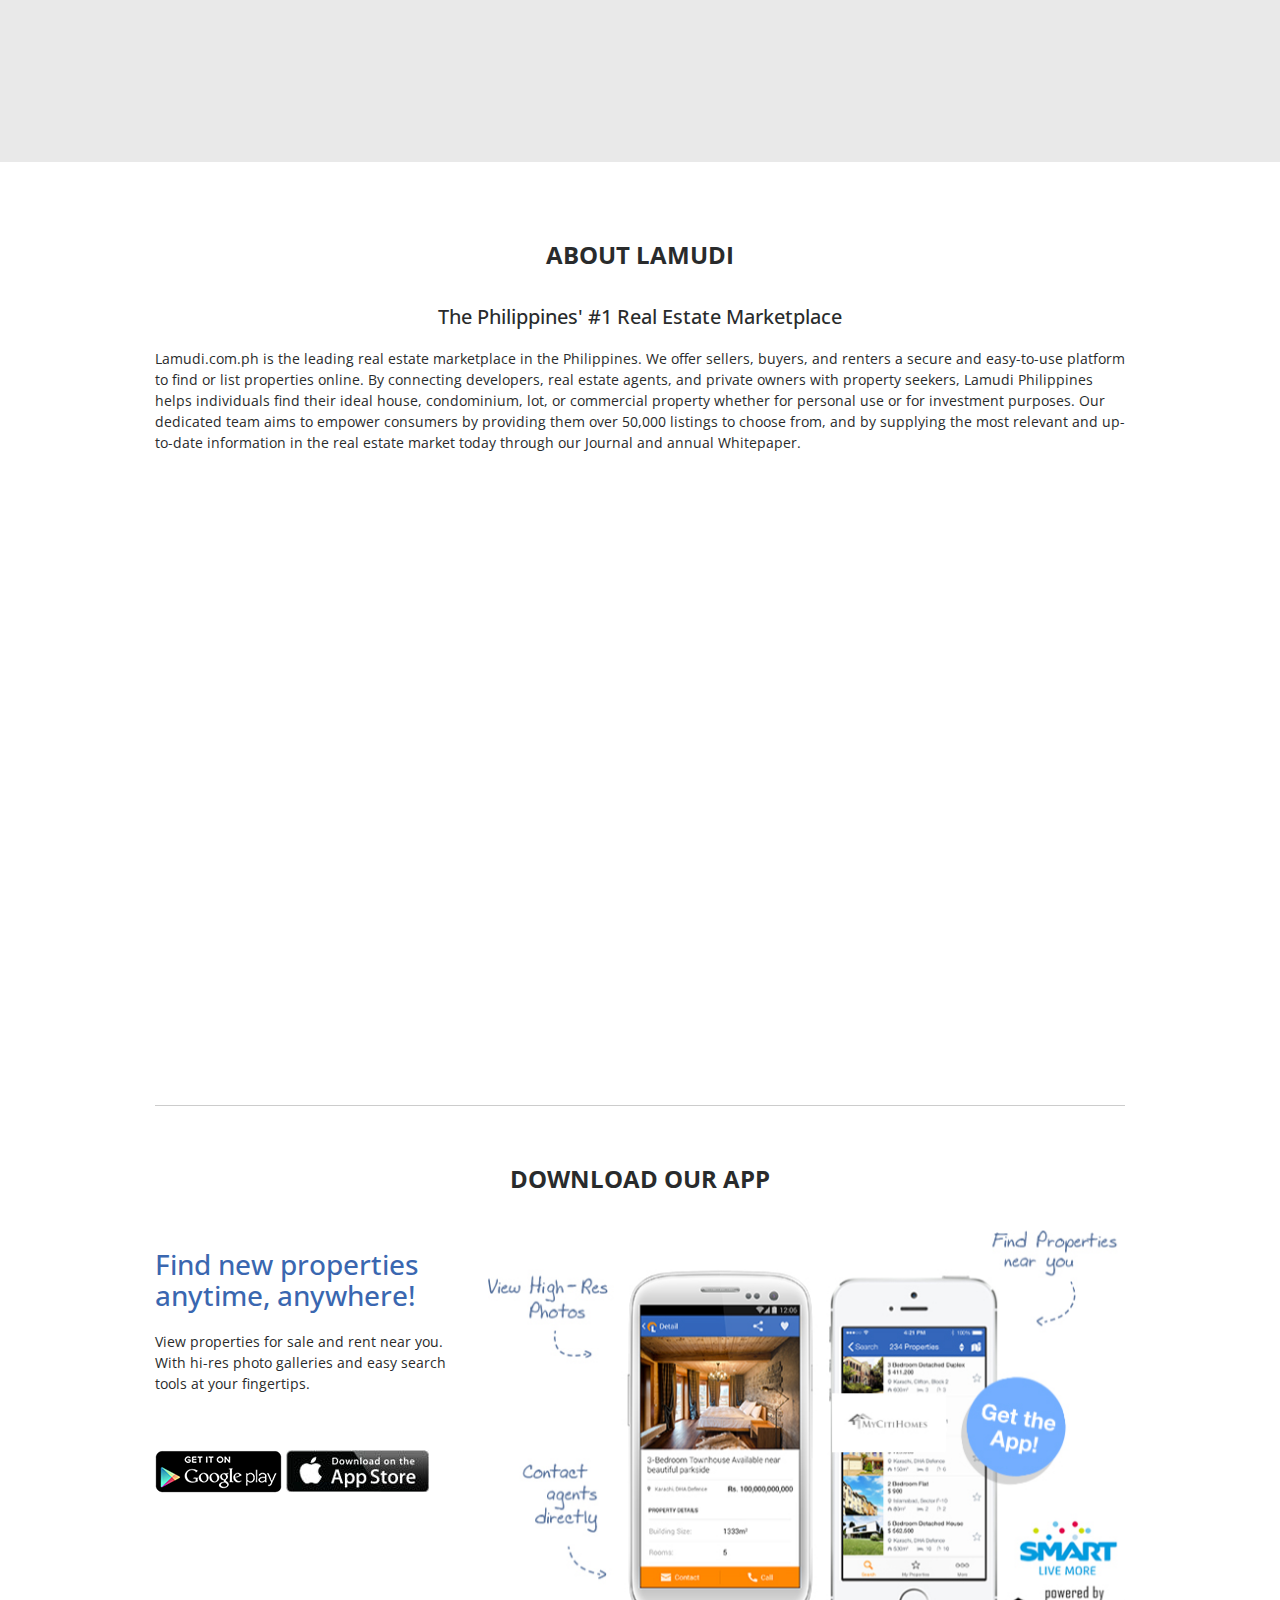
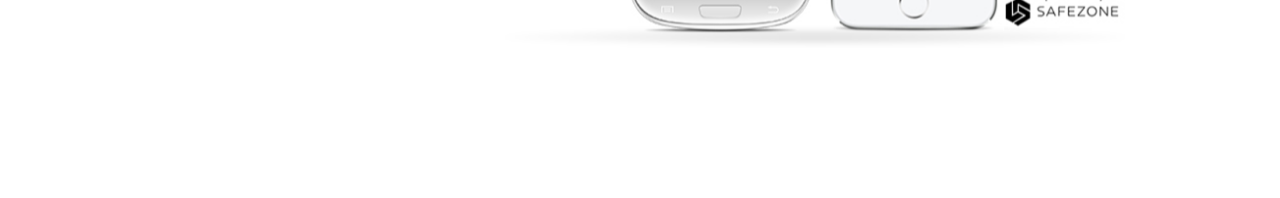
<file: all-events.html>
<html>
<head>
<link type="text/css" rel="stylesheet" href="https://mypropertylamudi-test.github.io/lamudi-events/css/main.css" />
</head>
<body>
	<div class="events">
		<header class="events-page">
			<div class="container">
				<div class="events-header">
					<span class="text-white"><i>Upcoming event</i></span>
					<h1 class="text-uppercase"><p><strong>Lamudi Broker Awards Night</strong></p></h1>
					<p class="mb30">Lamudi Philippines has grown hand in hand with all our partner brokers. They've supported us for the past 3 years. Now, its time to give back. Through this gala dinner and awards night, we will recognize the most active, most professional and most successful brokers of Lamudi.</p>
					<div class="row">
						<div class="col-sm-7 col-12">
							<div class="eh-details mb30">
								<div class="row">
									<div class="col-6">
										<div class="svg-ico left two-lines">
											<div class="icon">
												<svg fill="url(#gradient1)" version="1.1" id="Layer_1" xmlns="http://www.w3.org/2000/svg" xmlns:xlink="http://www.w3.org/1999/xlink" x="0px" y="0px" viewBox="0 0 40 40" style="enable-background:new 0 0 40 40;" xml:space="preserve">
													<defs>
												      <linearGradient id="gradient1" x2="0%" y2="100%">
												        <stop offset="0%" stop-color="#ffa022" />
												        <stop offset="100%" stop-color="#ffd77d" />
												      </linearGradient>
												    </defs>
													<g id="XMLID_90_">
														<path id="XMLID_422_" d="M14,18h-4v4h4V18z M22,18h-4v4h4V18z M30,18h-4v4h4V18z M34,4h-2V0h-4v4H12V0H8v4H6C3.8,4,2,5.8,2,8l0,28
															c0,2.2,1.8,4,4,4h28c2.2,0,4-1.8,4-4V8C38,5.8,36.2,4,34,4z M34,36H6V14h28V36z"/>
													</g> 
												</svg>
											</div>
											<div class="label">
												<p class="text-uppercase text-white no-margin"><strong>When</strong></p>
												<p>March 30, 2017</p>
											</div>
										</div>
									</div>
									<div class="col-6">
										<div class="svg-ico left two-lines">
											<div class="icon">
												<svg fill="url(#gradient1)" version="1.1" id="Layer_1" xmlns="http://www.w3.org/2000/svg" xmlns:xlink="http://www.w3.org/1999/xlink" x="0px" y="0px" viewBox="0 0 40 40" style="enable-background:new 0 0 40 40;" xml:space="preserve">
													<defs>
												      <linearGradient id="gradient1" x2="0%" y2="100%">
												        <stop offset="0%" stop-color="#ffa022" />
												        <stop offset="100%" stop-color="#ffd77d" />
												      </linearGradient>
												    </defs>
													<path id="XMLID_122_" d="M20,0C12.3,0,6,6.3,6,14c0,10.5,14,26,14,26s14-15.5,14-26C34,6.3,27.7,0,20,0z M20,19c-2.8,0-5-2.2-5-5
													s2.2-5,5-5s5,2.2,5,5S22.8,19,20,19z"/>
												</svg>
											</div>
											<div class="label">
												<p class="text-uppercase text-white no-margin"><strong>Where</strong></p>
												<p>March 30, 2017</p>
											</div>
										</div>
									</div>
								</div>
							</div>
						</div>
						<div class="col-sm-5 col-xs-12">
							<div class="eh-cta text-right mb30">
								<a href="brokerawards.html" class="btn broker-awards">Read More</a>
								<a href="event-contact.html" class="btn btn-outline-primary">Join Us</a>
							</div>
						</div>
					</div>
				</div>
			</div>
		</header>
		<nav class="navbar navbar-toggleable-md navbar-light bg-faded">
			<div class="container">
				<div class="navbar-collapse" id="navbarSupportedContent">
					<ul class="navbar-nav mr-auto">
						<li class="nav-item active">
							<a class="nav-link" href="index.html">Home</a>
						</li>
						<li class="nav-item">
							<a class="nav-link active" href="#">Events</a>
						</li>
						<li class="nav-item">
							<a class="nav-link" href="event-contact.html">Contact Us</a>
						</li>
					</ul>
				</div>
			</div>
		</nav>
		<section class="gray">
			<div class="container">
				<ul class="nav nav-tabs row" role="tablist">
					<li class="nav-item text-center col-md-3 col-6">
						<a class="nav-link active successful-events" href="#!">Successful Events</a>
					</li>
					<li class="nav-item text-center col-md-3 col-6">
						<a class="nav-link upcoming-events" href="#!">Upcoming Events</a>
					</li>
				</ul>
				<div class="section-content">
					<div class="tab-content">
						<div class="tab-pane active" id="successful-events" role="tabpanel">
							<div class="events-list successful">
								<div class="row mb30">
									<div class="col-md-8 col-sm-6 el-images mb20">
										<div class="eli-full">
											<img class="img-fluid" src="https://mypropertylamudi-test.github.io/lamudi-events/images/events-list-01.jpg" alt="">
										</div>
										<div class="eli-left">
											<img class="img-fluid" src="https://mypropertylamudi-test.github.io/lamudi-events/images/events-list-02.jpg" alt="">
										</div>
										<div class="eli-right">
											<img class="img-fluid" src="https://mypropertylamudi-test.github.io/lamudi-events/images/events-list-03.jpg" alt="">
										</div>
										<div class="clearfix"></div>
									</div>
									<div class="col-md-4 col-sm-6">
										<p class="el-date mb10 text-muted"><i class="fa fa-calendar mr5" aria-hidden="true"></i>November 18-20, 2016</p>
										<h4 class="text-info"><strong>Housing Fair</strong></h4>
										<p class="mb20">Offer the Widest selection of properties and exclusive discounts.</p>
										<p class="text-muted text-uppercase mb10"><strong>Highlights</strong></p>
										<ul class="hcd-highlights list-unstyled">
											<li class="mb5"><i class="fa fa-check mr5" aria-hidden="true"></i>Free home buying and investment seminars from renowned speakers.</li>
											<li class="mb5"><i class="fa fa-check mr5" aria-hidden="true"></i>Exclusive foreclosed properties auctions.</li>
											<li class="mb5"><i class="fa fa-check mr5" aria-hidden="true"></i>Kids enjoyed the Lamudi Kid’s corner while parents find their dream home.</li>
											<li class="mb5"><i class="fa fa-check mr5" aria-hidden="true"></i>Free coffee and water throughout the event.</li>
											<li class="mb5"><i class="fa fa-check mr5" aria-hidden="true"></i>Free Zalora, Uber and Abenson vouchers.</li>
										</ul>
									</div>
								</div>
								<div class="row mb30">
									<div class="col-md-8 col-sm-6 el-images mb20">
										<div class="eli-full">
											<img class="img-fluid" src="https://mypropertylamudi-test.github.io/lamudi-events/images/events-list-04.jpg" alt="">
										</div>
										<div class="eli-left">
											<img class="img-fluid" src="https://mypropertylamudi-test.github.io/lamudi-events/images/events-list-05.jpg" alt="">
										</div>
										<div class="eli-right">
											<img class="img-fluid" src="https://mypropertylamudi-test.github.io/lamudi-events/images/events-list-06.jpg" alt="">
										</div>
										<div class="clearfix"></div>
									</div>
									<div class="col-md-4 col-sm-6">
										<p class="el-date mb10 text-muted"><i class="fa fa-calendar mr5" aria-hidden="true"></i>September 3-4, 2016</p>
										<h4 class="text-info"><strong>VR Expo</strong></h4>
										<p class="mb20">Lamudi's first ever Virtual Reality Expo showcased properties from top developers in the Metro through Virtual Reality. The aim is to attract an audience of home buyers and property investors and immerse themselves in high quality quality versions of their homes through VR Goggles. This event is dedicated in exhibiting state-of-the-art technology through LED screens and VR Goggles.</p>
										<p class="text-muted text-uppercase mb10"><strong>Highlights</strong></p>
										<ul class="hcd-highlights list-unstyled">
											<li class="mb5"><i class="fa fa-check mr5" aria-hidden="true"></i>Experience cutting edge technology on the spot.</li>
											<li class="mb5"><i class="fa fa-check mr5" aria-hidden="true"></i>Explore virtual tours through touch screen monitors and virtual reality goggles.</li>
											<li class="mb5"><i class="fa fa-check mr5" aria-hidden="true"></i>Immerse yourself in the property as if you’re there.</li>
										</ul>
									</div>
								</div>
							</div>
						</div>
						<div class="tab-pane" id="upcoming-events" role="tabpanel">
							<div class="home-calendar two-row">
								<div class="row">
									<div class="hc-box col-sm-6">
										<img class="img-fluid hidden-xs-down" src="https://mypropertylamudi-test.github.io/lamudi-events/images/calendar-main-05.jpg" alt="">
										<div class="mt20">
											<div class="hc-date">
												<div class="svg-ico text-center">
													<div class="icon mb10">
														<svg version="1.1" id="Layer_1" xmlns="http://www.w3.org/2000/svg" xmlns:xlink="http://www.w3.org/1999/xlink" x="0px" y="0px" viewBox="0 0 40 40" style="enable-background:new 0 0 40 40;" xml:space="preserve">
															<g id="XMLID_90_">
																<path id="XMLID_422_" d="M14,18h-4v4h4V18z M22,18h-4v4h4V18z M30,18h-4v4h4V18z M34,4h-2V0h-4v4H12V0H8v4H6C3.8,4,2,5.8,2,8l0,28
																	c0,2.2,1.8,4,4,4h28c2.2,0,4-1.8,4-4V8C38,5.8,36.2,4,34,4z M34,36H6V14h28V36z"/>
															</g> 
														</svg>
													</div>
													<h5 class="no-margin">Feb</h5>
													<h1 class="no-margin"><strong>21</strong></h1>
												</div>
											</div>
											<div class="hc-details">
												<div class="hcd-box ml10 mb30">
													<h5 class="mb5"><strong>Real Estate Digital Lead Generation Boot Camp</strong></h5>
													<p class="text-muted no-margin">Quest Hotel and Conference Center, Cebu City</p>
													<ul class="hcd-highlights list-unstyled pt15">
														<li class="mb5"><i class="fa fa-check mr5" aria-hidden="true"></i>The most comprehensive online marketing boot camp for real estate.</li>
														<li class="mb5"><i class="fa fa-check mr5" aria-hidden="true"></i>Gain new knowledge from esteemed real estate experts.</li>
														<li class="mb5"><i class="fa fa-check mr5" aria-hidden="true"></i>Network with top brokers who are eager to succeed in the digital age.</li>
														<li class="mb5"><i class="fa fa-check mr5" aria-hidden="true"></i>Developers and banks to introduce new developments and incentives for brokers.</li>
													</ul>
												</div>
											</div>
										</div>
									</div>
									<div class="hc-box col-sm-6">
										<img class="img-fluid hidden-xs-down" src="https://mypropertylamudi-test.github.io/lamudi-events/images/calendar-main-05.jpg" alt="">
										<div class="mt20">
											<div class="hc-date">
												<div class="svg-ico text-center">
													<div class="icon mb10">
														<svg version="1.1" id="Layer_1" xmlns="http://www.w3.org/2000/svg" xmlns:xlink="http://www.w3.org/1999/xlink" x="0px" y="0px" viewBox="0 0 40 40" style="enable-background:new 0 0 40 40;" xml:space="preserve">
															<g id="XMLID_90_">
																<path id="XMLID_422_" d="M14,18h-4v4h4V18z M22,18h-4v4h4V18z M30,18h-4v4h4V18z M34,4h-2V0h-4v4H12V0H8v4H6C3.8,4,2,5.8,2,8l0,28
																	c0,2.2,1.8,4,4,4h28c2.2,0,4-1.8,4-4V8C38,5.8,36.2,4,34,4z M34,36H6V14h28V36z"/>
															</g> 
														</svg>
													</div>
													<h5 class="no-margin">May</h5>
													<h1 class="no-margin"><strong>25</strong></h1>
												</div>
											</div>
											<div class="hc-details">
												<div class="hcd-box ml10 mb30">
													<h5 class="mb5"><strong>Real Estate Digital Lead Generation Boot Camp</strong></h5>
													<p class="text-muted no-margin">Makati City</p>
													<ul class="hcd-highlights list-unstyled pt15">
														<li class="mb5"><i class="fa fa-check mr5" aria-hidden="true"></i>The most comprehensive online marketing boot camp for real estate.</li>
														<li class="mb5"><i class="fa fa-check mr5" aria-hidden="true"></i>Gain new knowledge from esteemed real estate experts.</li>
														<li class="mb5"><i class="fa fa-check mr5" aria-hidden="true"></i>Network with top brokers who are eager to succeed in the digital age.</li>
														<li class="mb5"><i class="fa fa-check mr5" aria-hidden="true"></i>Developers and banks to introduce new developments and incentives for brokers.</li>
													</ul>
												</div>
											</div>
										</div>
									</div>
								</div>
							</div>
							<div class="home-calendar two-row">
								<div class="row">
									<div class="hc-box col-sm-6">
										<a href="brokerawards.html"><img class="img-fluid hidden-xs-down" src="https://mypropertylamudi-test.github.io/lamudi-events/images/calendar-main-01.jpg" alt=""></a>
										<div class="mt20">
											<div class="hc-date">
												<div class="svg-ico text-center">
													<div class="icon mb10">
														<svg version="1.1" id="Layer_1" xmlns="http://www.w3.org/2000/svg" xmlns:xlink="http://www.w3.org/1999/xlink" x="0px" y="0px" viewBox="0 0 40 40" style="enable-background:new 0 0 40 40;" xml:space="preserve">
															<g id="XMLID_90_">
																<path id="XMLID_422_" d="M14,18h-4v4h4V18z M22,18h-4v4h4V18z M30,18h-4v4h4V18z M34,4h-2V0h-4v4H12V0H8v4H6C3.8,4,2,5.8,2,8l0,28
																	c0,2.2,1.8,4,4,4h28c2.2,0,4-1.8,4-4V8C38,5.8,36.2,4,34,4z M34,36H6V14h28V36z"/>
															</g> 
														</svg>
													</div>
													<h5 class="no-margin">Mar</h5>
													<h1 class="no-margin"><strong>30</strong></h1>
												</div>
											</div>
											<div class="hc-details">
												<div class="hcd-box ml10 mb30">
													<h5 class="mb5"><strong>Lamudi Broker Awards Night</strong></h5>
													<p class="text-muted no-margin">New World Hotel, Makati City</p>
													<ul class="hcd-highlights list-unstyled pt15">
														<li class="mb5"><i class="fa fa-check mr5" aria-hidden="true"></i>300 top performing Lamudi brokers to attend.</li>
														<li class="mb5"><i class="fa fa-check mr5" aria-hidden="true"></i>Network and build businesses with the most professional brokers in the country.</li>
														<li class="mb5"><i class="fa fa-check mr5" aria-hidden="true"></i>An invite only event, so the gathering is exclusive.</li>
													</ul>
													<p class="text-right"><a href="brokerawards.html" class="btn btn-primary mt20">READ MORE</a></p>
												</div>
											</div>
										</div>
									</div>
									<div class="hc-box col-sm-6">
										<img class="img-fluid hidden-xs-down" src="https://mypropertylamudi-test.github.io/lamudi-events/images/calendar-main-02.jpg" alt="">
										<div class="mt20">
											<div class="hc-date">
												<div class="svg-ico text-center">
													<div class="icon mb10">
														<svg version="1.1" id="Layer_1" xmlns="http://www.w3.org/2000/svg" xmlns:xlink="http://www.w3.org/1999/xlink" x="0px" y="0px" viewBox="0 0 40 40" style="enable-background:new 0 0 40 40;" xml:space="preserve">
															<g id="XMLID_90_">
																<path id="XMLID_422_" d="M14,18h-4v4h4V18z M22,18h-4v4h4V18z M30,18h-4v4h4V18z M34,4h-2V0h-4v4H12V0H8v4H6C3.8,4,2,5.8,2,8l0,28
																	c0,2.2,1.8,4,4,4h28c2.2,0,4-1.8,4-4V8C38,5.8,36.2,4,34,4z M34,36H6V14h28V36z"/>
															</g> 
														</svg>
													</div>
													<h5 class="no-margin">Jul</h5>
													<h1 class="no-margin"><strong>15</strong></h1>
													<h1 class="no-margin"><strong>16</strong></h1>
												</div>
											</div>
											<div class="hc-details">
												<div class="hcd-box ml10 mb30">
													<h5 class="mb5"><strong>Affordable Housing Fair</strong></h5>
													<p class="text-muted no-margin">The Atrium, SM Mall of Asia</p>
													<ul class="hcd-highlights list-unstyled pt15">
														<li class="mb5"><i class="fa fa-check mr5" aria-hidden="true"></i>Exclusive property discounts.</li>
														<li class="mb5"><i class="fa fa-check mr5" aria-hidden="true"></i>Free investment and home buying seminars.</li>
														<li class="mb5"><i class="fa fa-check mr5" aria-hidden="true"></i>Foreclosure properties auction.</li>
														<li class="mb5"><i class="fa fa-check mr5" aria-hidden="true"></i>Exciting games, prizes, and freebies!</li>
														<li class="mb5"><i class="fa fa-check mr5" aria-hidden="true"></i>More free vouchers.</li>
													</ul>
												</div>
											</div>
										</div>
									</div>
								</div>
							</div>
							<div class="home-calendar two-row">
								<div class="row">
									<div class="hc-box col-sm-6">
										<img class="img-fluid hidden-xs-down" src="https://mypropertylamudi-test.github.io/lamudi-events/images/calendar-main-04.jpg" alt="">
										<div class="mt20">
											<div class="hc-date">
												<div class="svg-ico text-center">
													<div class="icon mb10">
														<svg version="1.1" id="Layer_1" xmlns="http://www.w3.org/2000/svg" xmlns:xlink="http://www.w3.org/1999/xlink" x="0px" y="0px" viewBox="0 0 40 40" style="enable-background:new 0 0 40 40;" xml:space="preserve">
															<g id="XMLID_90_">
																<path id="XMLID_422_" d="M14,18h-4v4h4V18z M22,18h-4v4h4V18z M30,18h-4v4h4V18z M34,4h-2V0h-4v4H12V0H8v4H6C3.8,4,2,5.8,2,8l0,28
																	c0,2.2,1.8,4,4,4h28c2.2,0,4-1.8,4-4V8C38,5.8,36.2,4,34,4z M34,36H6V14h28V36z"/>
															</g> 
														</svg>
													</div>
													<h5 class="no-margin">Aug</h5>
													<h1 class="no-margin"><strong>18</strong></h1>
													<h1 class="no-margin"><strong>19</strong></h1>
													<h1 class="no-margin"><strong>20</strong></h1>
												</div>
											</div>
											<div class="hc-details">
												<div class="hcd-box ml10 mb30">
													<h5 class="mb5"><strong>Lamudi Housing Fair</strong></h5>
													<p class="text-muted no-margin">Cebu City</p>
													<ul class="hcd-highlights list-unstyled pt15">
														<li class="mb5"><i class="fa fa-check mr5" aria-hidden="true"></i>Biggest property fair in Cebu.</li>
														<li class="mb5"><i class="fa fa-check mr5" aria-hidden="true"></i>Exclusive property discounts.</li>
														<li class="mb5"><i class="fa fa-check mr5" aria-hidden="true"></i>Free home buying and investment seminars.</li>
													</ul>
												</div>
											</div>
										</div>
									</div>
									<div class="hc-box col-sm-6">
										<img class="img-fluid hidden-xs-down" src="https://mypropertylamudi-test.github.io/lamudi-events/images/calendar-main-05.jpg" alt="">
										<div class="mt20">
											<div class="hc-date">
												<div class="svg-ico text-center">
													<div class="icon mb10">
														<svg version="1.1" id="Layer_1" xmlns="http://www.w3.org/2000/svg" xmlns:xlink="http://www.w3.org/1999/xlink" x="0px" y="0px" viewBox="0 0 40 40" style="enable-background:new 0 0 40 40;" xml:space="preserve">
															<g id="XMLID_90_">
																<path id="XMLID_422_" d="M14,18h-4v4h4V18z M22,18h-4v4h4V18z M30,18h-4v4h4V18z M34,4h-2V0h-4v4H12V0H8v4H6C3.8,4,2,5.8,2,8l0,28
																	c0,2.2,1.8,4,4,4h28c2.2,0,4-1.8,4-4V8C38,5.8,36.2,4,34,4z M34,36H6V14h28V36z"/>
															</g> 
														</svg>
													</div>
													<h5 class="no-margin">Sep</h5>
													<h1 class="no-margin"><strong>21</strong></h1>
												</div>
											</div>
											<div class="hc-details">
												<div class="hcd-box ml10 mb30">
													<h5 class="mb5"><strong>Real Estate Digital Lead Generation Boot Camp</strong></h5>
													<p class="text-muted no-margin">Makati City</p>
													<ul class="hcd-highlights list-unstyled pt15">
														<li class="mb5"><i class="fa fa-check mr5" aria-hidden="true"></i>The most comprehensive online marketing boot camp for real estate.</li>
														<li class="mb5"><i class="fa fa-check mr5" aria-hidden="true"></i>Gain new knowledge from esteemed real estate experts.</li>
														<li class="mb5"><i class="fa fa-check mr5" aria-hidden="true"></i>Network with top brokers who are eager to succeed in the digital age.</li>
														<li class="mb5"><i class="fa fa-check mr5" aria-hidden="true"></i>Developers and banks to introduce new developments and incentives for brokers.</li>
													</ul>
												</div>
											</div>
										</div>
									</div>
								</div>
							</div>
							<div class="home-calendar two-row">
								<div class="row">
									<div class="hc-box col-sm-6">
										<img class="img-fluid hidden-xs-down" src="https://mypropertylamudi-test.github.io/lamudi-events/images/calendar-main-04.jpg" alt="">
										<div class="mt20">
											<div class="hc-date">
												<div class="svg-ico text-center">
													<div class="icon mb10">
														<svg version="1.1" id="Layer_1" xmlns="http://www.w3.org/2000/svg" xmlns:xlink="http://www.w3.org/1999/xlink" x="0px" y="0px" viewBox="0 0 40 40" style="enable-background:new 0 0 40 40;" xml:space="preserve">
															<g id="XMLID_90_">
																<path id="XMLID_422_" d="M14,18h-4v4h4V18z M22,18h-4v4h4V18z M30,18h-4v4h4V18z M34,4h-2V0h-4v4H12V0H8v4H6C3.8,4,2,5.8,2,8l0,28
																	c0,2.2,1.8,4,4,4h28c2.2,0,4-1.8,4-4V8C38,5.8,36.2,4,34,4z M34,36H6V14h28V36z"/>
															</g> 
														</svg>
													</div>
													<h5 class="no-margin">Oct</h5>
													<h1 class="no-margin"><strong>13</strong></h1>
													<h1 class="no-margin"><strong>14</strong></h1>
													<h1 class="no-margin"><strong>15</strong></h1>
												</div>
											</div>
											<div class="hc-details">
												<div class="hcd-box ml10 mb30">
													<h5 class="mb5"><strong>Lamudi Housing Fair</strong></h5>
													<p class="text-muted no-margin">Metro Manila</p>
													<ul class="hcd-highlights list-unstyled pt15">
														<li class="mb5"><i class="fa fa-check mr5" aria-hidden="true"></i>Exclusive property discounts.</li>
														<li class="mb5"><i class="fa fa-check mr5" aria-hidden="true"></i>Free investment and home buying seminars.</li>
														<li class="mb5"><i class="fa fa-check mr5" aria-hidden="true"></i>Foreclosure properties auction.</li>
														<li class="mb5"><i class="fa fa-check mr5" aria-hidden="true"></i>Exciting games, prizes, and freebies!</li>
														<li class="mb5"><i class="fa fa-check mr5" aria-hidden="true"></i>More free vouchers.</li>
													</ul>
												</div>
											</div>
										</div>
									</div>
									<div class="hc-box col-sm-6">
										<img class="img-fluid hidden-xs-down" src="https://mypropertylamudi-test.github.io/lamudi-events/images/calendar-main-03.jpg" alt="">
										<div class="mt20">
											<div class="hc-date">
												<div class="svg-ico text-center">
													<div class="icon mb10">
														<svg version="1.1" id="Layer_1" xmlns="http://www.w3.org/2000/svg" xmlns:xlink="http://www.w3.org/1999/xlink" x="0px" y="0px" viewBox="0 0 40 40" style="enable-background:new 0 0 40 40;" xml:space="preserve">
															<g id="XMLID_90_">
																<path id="XMLID_422_" d="M14,18h-4v4h4V18z M22,18h-4v4h4V18z M30,18h-4v4h4V18z M34,4h-2V0h-4v4H12V0H8v4H6C3.8,4,2,5.8,2,8l0,28
																	c0,2.2,1.8,4,4,4h28c2.2,0,4-1.8,4-4V8C38,5.8,36.2,4,34,4z M34,36H6V14h28V36z"/>
															</g> 
														</svg>
													</div>
													<h5 class="no-margin">Nov</h5>
												</div>
											</div>
											<div class="hc-details">
												<div class="hcd-box ml10 mb30">
													<h5 class="mb5"><strong>Lamudi Property Awards 2017</strong></h5>
													<p class="text-muted no-margin">Makati City</p>
													<ul class="hcd-highlights list-unstyled pt15">
														<li class="mb5"><i class="fa fa-check mr5" aria-hidden="true"></i>Biggest property awards in the Philippines.</li>
														<li class="mb5"><i class="fa fa-check mr5" aria-hidden="true"></i>Exclusive gala dinner.</li>
														<li class="mb5"><i class="fa fa-check mr5" aria-hidden="true"></i>Meet the most renowned individuals in the real estate market.</li>
													</ul>
												</div>
											</div>
										</div>
									</div>
								</div>
							</div>
						</div>
					</div>
				</div>
			</div>
		</section>
		<section>
			<div class="container">
				<h4 class="text-uppercase text-center"><strong>About Lamudi</strong></h4>
				<div class="section-content">
					<h5 class="text-center mb20">The Philippines' #1 Real Estate Marketplace</h5>
					<p class="mb40">Lamudi.com.ph is the leading real estate marketplace in the Philippines. We offer sellers, buyers, and renters a secure and easy-to-use platform to find or list properties online. By connecting developers, real estate agents, and private owners with property seekers, Lamudi Philippines helps individuals find their ideal house, condominium, lot, or commercial property whether for personal use or for investment purposes. Our dedicated team aims to empower consumers by providing them over 50,000 listings to choose from, and by supplying the most relevant and up-to-date information in the real estate market today through our Journal and annual Whitepaper. </p>
					<div class="lamudi-tvc">
						<iframe width="970" height="500" src="https://www.youtube.com/embed/80vm3V02-Ws" frameborder="0" allowfullscreen></iframe>
					</div>
				</div>
				<hr class="pb30 mb30">
				<h4 class="text-uppercase text-center"><strong>Download Our App</strong></h4>
				<div class="section-content text-center-xs">
					<div class="row">
						<div class="col-md-4 col-sm-6 col-12">
							<h1 class="mb20 text-info">Find new properties anytime, anywhere!</h1>
							<p>View properties for sale and rent near you. With hi-res photo galleries and easy search tools at your fingertips.</p>
							<div class="pt40 pb40">
								<a href="https://app.adjust.com/fv7fjo?campaign=PH_onsite&adgroup=PH_HomepageSpecialPromo&creative=PH_EN_app_banner&utm_source=Onsite&utm_medium=PH_onsite&utm_campaign=PH_HomepageSpecialPromo" target="_blank"><img class="img-fluid" src="https://mypropertylamudi-test.github.io/lamudi-events/images/app-dl-01.png" alt=""></a>
								<a href="https://app.adjust.com/6imu6r?campaign=PH_onsite&adgroup=PH_HomepageSpecialPromo&creative=PH_EN_app_banner&utm_source=Onsite&utm_medium=PH_onsite&utm_campaign=PH_HomepageSpecialPromo" target="_blank"><img class="img-fluid" src="https://mypropertylamudi-test.github.io/lamudi-events/images/app-dl-02.png" alt=""></a>
							</div>
						</div>
						<div class="col-md-8 col-sm-6 col-12">
							<img class="img-fluid mb20" src="https://mypropertylamudi-test.github.io/lamudi-events/images/download-app-01.jpg" alt="">
						</div>
					</div>
				</div>
			</div>
		</section>
	</div>
</body>
<script type="text/javascript" src="https://mypropertylamudi-test.github.io/lamudi-events/js/jquery-1.9.1.js"></script>
<script type="text/javascript">
	$('.successful-events').click(function (e) {
		$('.upcoming-events').removeClass('active');
		$(this).addClass('active');
		$('#successful-events').show();
		$('#upcoming-events').hide();
	})
	$('.upcoming-events').click(function (e) {
		$('.successful-events').removeClass('active');
		$(this).addClass('active');
		$('#successful-events').hide();
		$('#upcoming-events').show();
	})
</script>
</html>
</file>
